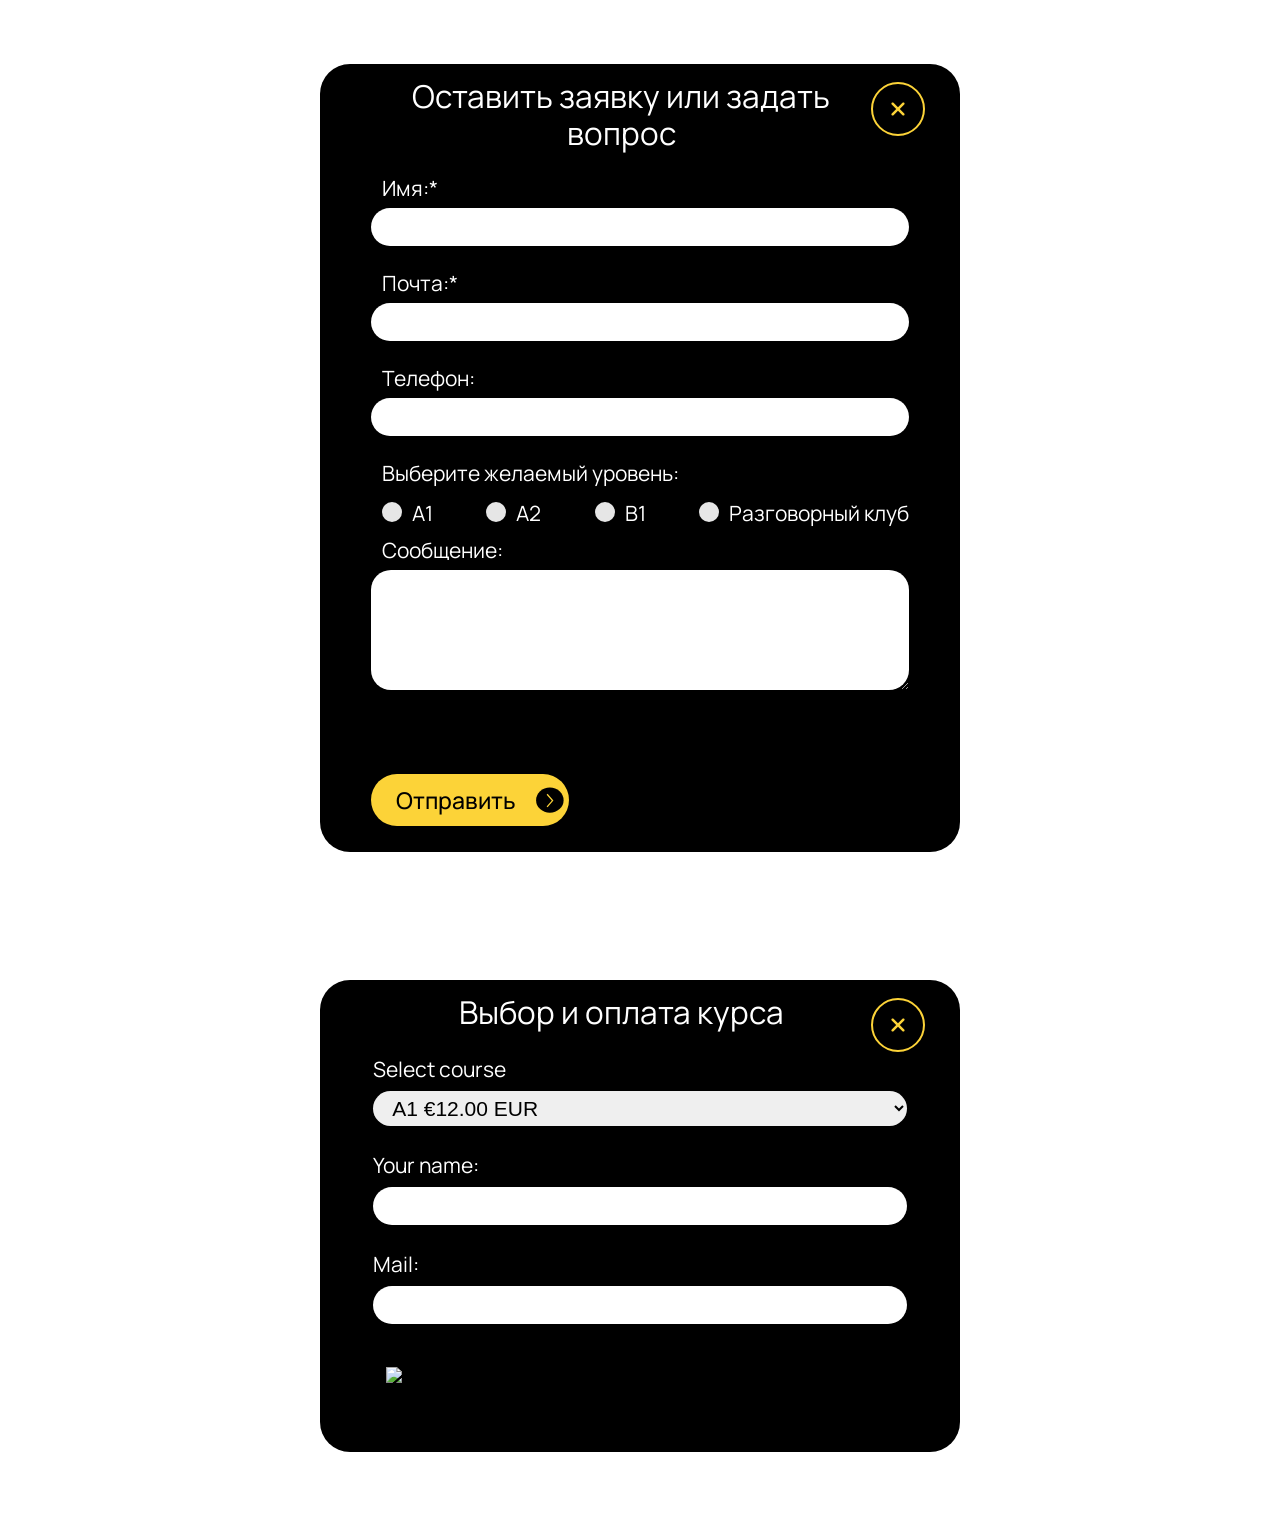
<file: index.html>
<!DOCTYPE html>
<html lang="ru">

<head>
    <meta charset="UTF-8">
    <meta http-equiv="X-UA-Compatible" content="IE=edge">
    <meta name="viewport" content="width=device-width, initial-scale=1.0">
    <!-- fonts -->
    <link rel="stylesheet" href="https://fonts.cdnfonts.com/css/gilroy-bold?styles=20876,20877,20878,20879,20880">
    <link rel="preconnect" href="https://fonts.googleapis.com">
    <link rel="preconnect" href="https://fonts.gstatic.com" crossorigin>
    <link href="https://fonts.googleapis.com/css2?family=Manrope:wght@200;300;400;500;600;700;800&display=swap"
        rel="stylesheet">
    <link rel="preconnect" href="fonts/Object_Sans/ObjectSans/ObjectSans-Heavy.otf">
    <link rel="preconnect" href="fonts/Object_Sans/ObjectSans/ObjectSans-HeavySlanted.otf">
    <link rel="preconnect" href="fonts/Object_Sans/ObjectSans/ObjectSans-Regular.otf">
    <link rel="preconnect" href="fonts/Object_Sans/ObjectSans/ObjectSans-Slanted.otf">

    <link rel="stylesheet" href="style.css">

    <title>DeutschSkill</title>
    <link rel="shortcut icon" type="image/svg" href="src/ico/favicon.ico" />
</head>

<body>
    <script src="js/lang.js"></script>
    <div class="wrapper hidden-d">

        <section id="header">
            <header class="header">
                <div class="header-navigation">
                    <div class="header-navigation-large">
                        <div class="navigation-logo">
                            <img src="src/img/Group.svg" alt="Logo_nav" class="logo">
                        </div>
                        <nav class="navigation-navbar ">
                            <a href="#club" class="navigation-navbar--pill lng-menu-about">О нас</a>
                            <a href="#teachersblock" class="navigation-navbar--pill lng-menu-teachers">Преподаватели</a>
                            <a href="#cards" class="navigation-navbar--pill lng-menu-courses">Курсы</a>
                            <a href="#inviteblock" class="navigation-navbar--pill lng-menu-contact">Контакты</a>
                        </nav>
                        <div class="navigation-links">
                            <div class="navigation-links--socialbtn">
                                <a href="#"><img src="src/ico/bxl_instagram.svg" alt="instagram_icon"></a>
                            </div>
                            <div class="navigation-links--socialbtn">
                                <a href="#"><img src="src/ico/bxl_tiktok.svg" alt="tiktok_icon"></a>
                            </div>
                        </div>
                        <!-- <div class="navigation-lang">
                            <div class="select navigation-lang--current">
                                <img src="src/ico/global.svg" alt="" class="navigation-lang--ico">
                                <select class="navigation-lang--lang">
                                    <option value="ua">UA</option>
                                    <option value="ru" selected>RU</option>
                                    <option value="de">DE</option>
                                </select>
                                <div class="select_arrow">
                                </div>
                            </div>
                        </div> -->
                        <!-- custom select -->
                        <div class="navigation-lang-custom">
                            <div class="select">
                                <img src="src/ico/global.svg" alt="" class="navigation-lang--ico">
                                <select class="navigation-lang--lang">
                                    <option value="ua">UA</option>
                                    <option value="ru" selected>RU</option>
                                    <option value="de">DE</option>
                                </select>
                                <!-- <div class="select_arrow">
                                </div> -->
                            </div>
                        </div>
                        <!-- --- -->
                    </div>
                    <div class="header-navigation-mobile">
                        <div class="navigation-logo">
                            <a href="#header">
                                <img src="src/img/Group.svg" alt="Logo_nav" class="logo">
                            </a>
                        </div>
                        <nav class="navigation-navbar-mobile hidden-d">
                            <a href="#club" class="navigation-navbar--pill lng-mobilemenu-about">О нас</a></li>
                            <a href="#teachersblock"
                                class="navigation-navbar--pill lng-mobilemenu-teachers">Преподаватели</a>
                            <a href="#cards" class="navigation-navbar--pill lng-mobilemenu-courses">Курсы</a>
                            <a href="#inviteblock" class="navigation-navbar--pill lng-mobilemenu-contact">Контакты</a>
                        </nav>
                        <div class="navigation-mobile--buttons">
                            <div class="navigation-mobile--burgerpill">
                                <img src="src/ico/burger-menu.svg" alt="burger" class="burgerpill">
                                <img src="src/ico/burger-menu_cross.svg" alt="cross" class="burgerpill-cross hidden-d">
                            </div>
                            <!-- <div class="navigation-lang">
                                <div class="navigation-lang--current">
                                    <img src="src/ico/global.svg" alt="" class="navigation-lang--ico">
                                    <select class="navigation-lang--lang">
                                        <option value="ua">UA</option>
                                        <option value="ru" selected>RU</option>
                                        <option value="de">DE</option>
                                    </select>
                                </div>
                            </div> -->
                            <!-- custom select -->
                            <div class="navigation-lang-custom">
                                <div class="select">
                                    <img src="src/ico/global.svg" alt="" class="navigation-lang--ico">
                                    <select class="navigation-lang--lang">
                                        <option value="ua">UA</option>
                                        <option value="ru" selected>RU</option>
                                        <option value="de">DE</option>
                                    </select>
                                    <!-- <div class="select_arrow">
                                    </div> -->
                                </div>
                            </div>
                            <!-- --- -->
                        </div>
                    </div>
                </div>
                <div class="header-content">
                    <div class="header-content--textblock">
                        <h1 class="header-title">Deutsch <br> SKILL</h1>
                        <h2 class="header-description lng-head">Курс немецкого языка, который поможет <br> вам выразить
                            себя с
                            уверенностью</h2>
                        <div class="header-button btnanimate s-btn">
                            <div class="header-button--text lng-btn1">Записаться на курс</div>
                            <a href="#" class="header-button--link"><img class="button--img" src="src/ico/circle.svg"
                                    alt="header_btn"></a>
                        </div>
                    </div>
                    <div class="header-content--images">
                        <div id="dialog1" class="dialog1 clodchat hidden">
                            <p>Hallo!<br>Willst du Deutsch <br> lernen?</p>
                        </div>
                        <div id="dialog2" class="dialog2 clodchat hidden">
                            <p>Herzlich Willkommen bei Deutsch Skill! Wir bringen dir gemeinsam mit unseren Lehrkräften
                                und den anderen Kursteilnehmern
                                die Sprache spielerisch bei.</p>
                        </div>
                        <div id="dialog3" class="dialog3 clodchat hidden">
                            <p>Ooh, das klingt interessant! Wie melde ich mich für den Sprachkurs an?</p>
                        </div>
                    </div>
                </div>
            </header>
        </section>
        <section id="cards">
            <div class="coursescards">
                <h2 class="coursescards-header lng-cours-head">НЕМЕЦКИЙ ЯЗЫК - ФАНТАСТИШ, <br> <span
                        class="red">GELI</span> И ПРОСТО
                    <span class="yellow">IRRE GUT!</span>
                </h2>
                <div class="coursescards-cards">
                    <div class="coursescards-cards--card card1">
                        <div class="card-header">
                            <div class="card-header--logo"></div>
                            <div class="card-header--content">
                                <div class="level">
                                    <p>A1</p>
                                </div>
                                <div class="session card-token"><img src="src/ico/calendar_r.svg" alt="session">
                                    <p class="lng-card-session-a1">2 месяца</p>
                                </div>
                                <div class="period card-token"><img src="src/ico/calendar2_r.svg" alt="period">
                                    <p class="lng-card-period-a1">2 раза в неделю</p>
                                </div>
                                <div class="price card-token"><img src="src/ico/wallet_r.svg" alt="price">
                                    <p class="lng-card-price-a1">12 евро/час</p>
                                </div>
                                <div class="group card-token"><img src="src/ico/fa_group_r.svg" alt="group">
                                    <p class="lng-card-group-a1">до 10 человек</p>
                                </div>
                            </div>
                        </div>
                        <div class="cadr-description">
                            <h3 class="cadr-description--title lng-a1-title">Идеально для старта с нуля в немецком</h3>
                            <p class="cadr-description--text lng-a1-text">Наша цель - довести вашу речь до
                                "автоматизма". За 2
                                месяца вы полностью пройдете уровень А1, при условии выполнения заданий курса без
                                халтуры. К концу курса и вовсе сможете выражать свои мысли на различные темы, такие как:
                                чувства, погода, учеба и многие другие.</p>
                        </div>
                        <div class="card-button btnanimate s-btn">
                            <div class="card-button--text lng-btn2">Узнать подробнее</div>
                            <a href="#" class="card-button--link"><img class="card-button--img"
                                    src="src/ico/polygon_w.svg" alt="card_btn"></a>
                        </div>
                    </div>
                    <div class="coursescards-cards--card card2">
                        <div class="card-header">
                            <div class="card-header--logo"></div>
                            <div class="card-header--content">
                                <div class="level">
                                    <p>A2</p>
                                </div>
                                <div class="session2 card-token"><img src="src/ico/calendar_r.svg" alt="session">
                                    <p class="lng-card-session-a2">2 месяца</p>
                                </div>
                                <div class="period2 card-token"><img src="src/ico/calendar2_r2.svg" alt="period">
                                    <p class="lng-card-period-a2">2 раза в неделю</p>
                                </div>
                                <div class="price2 card-token"><img src="src/ico/wallet_r.svg" alt="price">
                                    <p class="lng-card-price-a2">12 евро/час</p>
                                </div>
                                <div class="group2 card-token"><img src="src/ico/fa_group_r.svg" alt="group">
                                    <p class="lng-card-group-a2">до 10 человек</p>
                                </div>
                            </div>
                        </div>
                        <div class="cadr-description2">
                            <h3 class="cadr-description--title lng-a2-title">Идеально для продолжающих</h3>
                            <p class="cadr-description--text lng-a2-text">На данном курсе у нас будет баланс между
                                грамматикой и
                                лексикой. Каждый урок мы разбираем грамматическую тему, но при этом и не забываем про
                                беседу. Говорить мы будем много : для этого у нас есть много различных заданий на
                                построение диалогов или ответы на вопросы.</p>
                        </div>
                        <div class="card-button2 btnanimate s-btn">
                            <div class="card-button--text lng-btn3">Узнать подробнее</div>
                            <a href="#" class="card-button--link"><img class="card-button--img"
                                    src="src/ico/polygon_b.svg" alt="card_btn"></a>
                        </div>
                    </div>
                    <div class="coursescards-cards--card card3">
                        <div class="card-header">
                            <div class="card-header--logo"></div>
                            <div class="card-header--content">
                                <div class="level">
                                    <p>B1</p>
                                </div>
                                <div class="session card-token"><img src="src/ico/calendar_y.svg" alt="session">
                                    <p class="lng-card-session-b1">3 месяца</p>
                                </div>
                                <div class="period card-token"><img src="src/ico/calendar2_y.svg" alt="period">
                                    <p class="lng-card-period-b1">2 раза в неделю</p>
                                </div>
                                <div class="price card-token"><img src="src/ico/wallet_y.svg" alt="price">
                                    <p class="lng-card-price-b1">14 евро/час</p>
                                </div>
                                <div class="group card-token"><img src="src/ico/fa_group_y.svg" alt="group">
                                    <p class="lng-card-group-b1">до 10 человек</p>
                                </div>
                            </div>
                        </div>
                        <div class="cadr-description">
                            <h3 class="cadr-description--title lng-b1-title">Идеально для победы над языковым барьером
                            </h3>
                            <p class="cadr-description--text lng-b1-text"><br> На этом уровне, наша цель -начать быстро
                                и правильно
                                говорить, а не «я – магазин – покупать – бананы». Для этого мы с Вами пройдем всю
                                грамматику уровня В1 легко и без «зубрежки». Ну и конечно же, мы выучим много-много
                                лексики.</p>
                        </div>
                        <div class="card-button btnanimate s-btn">
                            <div class="card-button--text lng-btn5">Узнать подробнее</div>
                            <a href="#" class="card-button--link"><img class="card-button--img"
                                    src="src/ico/polygon_w.svg" alt="card_btn"></a>
                        </div>
                    </div>
                </div>
            </div>
        </section>
        <section id="club">
            <div class="club">
                <div class="club-img"></div>
                <div class="club-content">
                    <h3 class="club-content--title lng-club-title">РАЗГОВОРНЫЙ КЛУБ</h3>
                    <p class="club-content--description lng-club-text">Брось вызов немецкому: Клуб безудержного общения
                        и словесных
                        приключений!</p>
                    <div class="club-content--tokens">
                        <div class="token">
                            <img src="src/ico/calendar_y.svg" alt="token-img" class="token-img">
                            <div class="token-text lng-club-sesion">3 месяца</div>
                        </div>
                        <div class="token">
                            <img src="src/ico/calendar2_y2.svg" alt="token-img" class="token-img">
                            <div class="token-text lng-club-period">2 раза в неделю</div>
                        </div>
                        <div class="token">
                            <img src="src/ico/wallet_y.svg" alt="token-img" class="token-img">
                            <div class="token-text lng-club-price">14 евро/час</div>
                        </div>
                        <div class="token">
                            <img src="src/ico/fa_group_y.svg" alt="token-img" class="token-img">
                            <div class="token-text lng-club-group">до 10 человек</div>
                        </div>
                    </div>
                    <div class="club-content--btn btnanimate s-btn">
                        <div class="button--text lng-club-btn">Записаться в клуб</div>
                        <a href="#" class="button--link"><img class="button--img" src="src/ico/circle.svg"
                                alt="club-content--btn"></a>
                    </div>
                </div>
            </div>
        </section>
        <section id="teachers">
            <div class="teachers" id="teachersblock">
                <div class="teachers-content">
                    <h3 class="teachers-content--title lng-teach-title">ПРЕПОДАВАТЕЛИ</h3>
                    <p class="teachers-content--text lng-teach-text">Наши языковые ниндзя ловко и эффективно передают
                        знания немецкого
                        языка своим студентам!</p>
                    <img src="src/ico/Vector.svg" alt="arrow" class="teachers-content--img">
                </div>
                <div class="teachers-img"></div>
            </div>
            <div class="teachers-profiles">
                <div class="teachers-profiles--victoria profile">
                    <div class="profile-content">
                        <div class="profiles-name">
                            <h3 class="lng-t1-name">Виктория Стаднийчук</h3>
                            <div class="profiles-age lng-t1-age">22 года</div>
                        </div>
                        <div class="profiles-exp">
                            <img src="src/ico/flag-germany.svg" alt="profiles-exp" class="profiles-exp--img">
                            <p class="profiles-exp--text lng-t1-prof">Немецкий С2 ( Goethe-Institut )</p>
                        </div>
                        <div class="profiles-education">
                            <div class="profiles-education--block1">
                                <div class="profiles-education--text">
                                    <div class="education-title">
                                        <img src="src/ico/education.svg" alt="profiles-education"
                                            class="education-title--img">
                                        <h3 class="education-title--val lng-t1-ed">Бакалавриат</h3>
                                    </div>
                                    <p class="lng-t1-ed1">Образование: ВГПУ</p>
                                    <p class="lng-t1-ed2">Специальность: Преподаватель немецкого языка</p>
                                    <p class="lng-t1-ed3">Магистратура: Университет Людвига-Максимилиана</p>
                                    <p class="lng-t1-ed4">Специальность: Германистика</p>
                                </div>
                            </div>
                            <div class="profiles-education--block2">
                                <div class="profiles-education--lang">
                                    <div class="education-title">
                                        <img src="src/ico/group_r.svg" alt="profiles-education"
                                            class="education-title--img">
                                        <h3 class="education-title--val lng-t1-edl1">Английский B1</h3>
                                    </div>
                                    <p class="lng-t1-edl2">Украинский (родной язык)</p>
                                    <p class="lng-t1-edl3">Русский (родной язык)</p>
                                </div>
                            </div>
                        </div>
                    </div>
                </div>
                <div class="teachers-profiles--alex profile">
                    <div class="profile-content">
                        <div class="profiles-name">
                            <h3 class="lng-t2-name">АЛЕКСАНДЕР БРОШ</h3>
                            <div class="profiles-age lng-t2-age">24 года</div>
                        </div>
                        <div class="profiles-exp">
                            <img src="src/ico/flag-germany.svg" alt="profiles-exp" class="profiles-exp--img">
                            <p class="profiles-exp--text lng-t2-prof">Немецкий ( Носитель языка )</p>
                        </div>
                        <div class="profiles-education">
                            <div class="profiles-education--block1">
                                <div class="profiles-education--text">
                                    <div class="education-title">
                                        <img src="src/ico/education.svg" alt="profiles-education"
                                            class="education-title--img">
                                        <h3 class="education-title--val lng-t2-ed">Бакалавриат</h3>
                                    </div>
                                    <p class="lng-t2-ed1">Образование: ВГПУ</p>
                                    <p class="lng-t2-ed2">Специальность: Преподаватель немецкого языка</p>
                                    <p class="lng-t2-ed3">Магистратура: Университет Людвига-Максимилиана</p>
                                    <p class="lng-t2-ed4">Специальность: Германистика</p>
                                </div>
                            </div>
                            <div class="profiles-education--block2">
                                <div class="profiles-education--lang">
                                    <div class="education-title">
                                        <img src="src/ico/group_r.svg" alt="profiles-education"
                                            class="education-title--img">
                                        <h3 class="education-title--val lng-t2-edl1">Английский B1</h3>
                                    </div>
                                    <p class="lng-t2-edl2">Русский (родной язык)</p>
                                </div>
                            </div>
                        </div>
                    </div>
                </div>
            </div>
        </section>
        <section id="invite">
            <div class="invite" id="inviteblock">
                <div class="invite-img"></div>
                <div class="invite-content">
                    <h3 class="invite-content--title lng-invite-title">ЗАПИШИТЕСЬ
                        НА БЕСПЛАТНЫЙ ПРОБНЫЙ УРОК</h3>
                    <p class="invite-content--text lng-invite-text">и узнайте свой <br> уровень немецкого!</p>
                    <div class="invite-content--btn btnanimate s-btn">
                        <div class="button--text lng-club-btn2">Записаться в клуб</div>
                        <a href="#" class="button--link"><img class="button--img" src="src/ico/circle2.svg"
                                alt="club-content--btn"></a>
                    </div>
                </div>
                <img src="src/ico/Vector2.svg" alt="invite-content--img" class="invite-content--img">
                <div class="footer">
                    <div class="footer-fild">
                        <img src="src/img/Group.svg" alt="footerlogo" class="footer-fild--logo logo">
                        <div class="footer-contacts">
                            <p class="contatc-phone">Phone: <a href="tel:+000000000000">+00 (000) 000 00 00</a></p>
                            <p class="contatc-mail">Mail: <a
                                    href="mailto:deutsch.skillll@gmail.com">deutsch.skillll@gmail.com</a>
                            </p>
                        </div>
                        <div class="footer-linkbar">
                            <div class="footer-linkbar--socialbtn">
                                <a href="#"><img src="src/ico/bxl_instagram.svg" alt="instagram_icon"></a>
                            </div>
                            <div class="footer-linkbar--socialbtn">
                                <a href="#"><img src="src/ico/bxl_tiktok.svg" alt="tiktok_icon"></a>
                            </div>
                            <br>
                            <div class="footer-linkbar--socialbtn">
                                <a href="#"><img src="src/ico/telegram-solid.svg" alt="tlgrm_icon"></a>
                            </div>
                            <div class="footer-linkbar--socialbtn">
                                <a href="#"><img src="src/ico/viber-solid.svg" alt="viber_icon"></a>
                            </div>
                        </div>
                        <div class="footer-text">
                            <p>DeutschSkill | © 2023</p>
                        </div>
                    </div>
                </div>
            </div>
        </section>
    </div>
    <div class="wrapper-form //hidden-d">
        <section id="form">
            <div class="contact-form">
                <div class="close-form">
                    <img src="src/ico/burger-menu_cross.svg" alt="cross" class="cross">
                </div>

                <div class="contact-form-header">
                    <h3 class="lng-contact-form-header">Оставить заявку или задать вопрос</h3>
                </div>
                <form action="send_mail.php" method="post" id="myForm">

                    <label for="name" class="lng-form-name">Имя:*</label>
                    <input type="text" name="name" id="form-name" class="form-name">

                    <label for="mail" class="lng-form-mail">Почта:*</label>
                    <input type="email" name="mail" id="form-mail" class="form-mail">

                    <label for="phone" class="lng-form-phone">Телефон:</label>
                    <input type="text" name="phone" id="form-phone" class="form-phone">

                    <!-- custom checkbox 
                    <div class="control-group">
                        <p>Выберите желаемый уровень:</p>
                        <label class="control control-checkbox">
                            A1
                            <input type="checkbox" checked="checked" />
                            <div class="control_indicator"></div>
                        </label>
                        <label class="control control-checkbox">
                            A2
                            <input type="checkbox" />
                            <div class="control_indicator"></div>
                        </label>
                        <label class="control control-checkbox">
                            B1
                            <input type="checkbox" />
                            <div class="control_indicator"></div>
                        </label>
                        <label class="control control-checkbox">
                            Разговорный клуб
                            <input type="checkbox" />
                            <div class="control_indicator"></div>
                        </label>
                    </div>
                    -->

                    <!-- custom radiobutton -->
                    <div class="control-group">
                        <p class="rbheader lng-form-scheader">Выберите желаемый уровень:</p>
                        <label class="control control-radio">
                            A1
                            <input type="radio" name="radio" />
                            <div class="control_indicator"></div>
                        </label>
                        <label class="control control-radio">
                            A2
                            <input type="radio" name="radio" />
                            <div class="control_indicator"></div>
                        </label>
                        <label class="control control-radio">
                            B1
                            <input type="radio" name="radio" />
                            <div class="control_indicator"></div>
                        </label>
                        <label class="control control-radio">
                            <p class="lng-form-sclub">Разговорный клуб</p>
                            <input type="radio" name="radio" />
                            <div class="control_indicator"></div>
                        </label>
                    </div>

                    <label for="message" class="lng-form-message">Сообщение:</label>
                    <textarea type="text" name="message" id="form-msg" class="form-message"></textarea>

                    <!-- <input id="polit-checkbox" checked type="checkbox" class="polit-checkbox" name="checkbox" value="1">
                    <label for="checkbox" class="lng-form-checkbox"><a href="#">Я согласен с условиями использования
                            и политикой конфиденциальности</a></label> -->
                    <br>
                    <button id="submit-btn" type="submit" class="submit-btn">
                        <div class="button--text lng-formbtn">Отправить</div>
                        <a href="#" class="card-button--link"><img class="button--img" src="src/ico/circle2.svg"
                                alt="club-content--btn"></a>
                    </button>

                </form>
            </div>
        </section>
    </div>
    <div class="wrapper-buying">
        <section id="buyingform">
            <div class="buyingform">
                <div class="close-form-b">
                    <img src="src/ico/burger-menu_cross.svg" alt="cross" class="cross">
                </div>
                <div class="contact-form-header">
                    <h3 class="lng-buying-header">Выбор и оплата курса</h3>
                </div>
                <form action="https://www.paypal.com/cgi-bin/webscr" method="post" target="_top">
                    <input type="hidden" name="cmd" value="_s-xclick" />
                    <input type="hidden" name="hosted_button_id" value="RANS7ZYR2ATG4" />
                    <table>
                        <tr>
                            <td>
                                <input type="hidden" name="on0" value="Select course" />
                                Select course
                            </td>
                        </tr>
                        <tr>
                            <td>
                                <select name="os0">
                                    <option value="A1">
                                        A1 €12.00 EUR
                                    </option>
                                    <option value="A2">
                                        A2 €12.00 EUR
                                    </option>
                                    <option value="B1">
                                        B1 €14.00 EUR
                                    </option>
                                    <option value="Sprachklub">
                                        Sprachklub €14.00 EUR
                                    </option>
                                </select>
                            </td>
                        </tr>
                        <tr>
                            <td>
                                <input type="hidden" name="on1" value="Your name:" />
                                Your name:
                            </td>
                        </tr>
                        <tr>
                            <td>
                                <input type="text" name="os1" maxLength="200" />
                            </td>
                        </tr>
                        <tr>
                            <td>
                                <input type="hidden" name="on2" value="Mail:" />
                                Mail:
                            </td>
                        </tr>
                        <tr>
                            <td>
                                <input type="text" name="os2" maxLength="200" />
                            </td>
                        </tr>
                    </table>
                    <input type="hidden" name="currency_code" value="EUR" />
                    <input type="image" class="paypalBTN"
                        src="https://www.paypalobjects.com/en_US/i/btn/btn_paynow_LG.gif" border="0" name="submit"
                        title="PayPal - The safer, easier way to pay online!" alt="Buy Now" style="
                                width: 10em;" />
                </form>
            </div>
        </section>
    </div>
    <script src="js/header_animation.js"></script>
    <script src="js/mobile_menu.js"></script>
    <script src="js/chenge_lang.js"></script>
    <script src="js/send_mail.js"></script>
</body>

</html>

<!-- custom select
<div class="select">
    <select>
        <option>--Select--</option>
        <option>Hello 1</option>
        <option>Hello 2</option>
        <option>Hello 3</option>
        <option>Hello 4</option>
    </select>
    <div class="select_arrow">
    </div>
</div>

<style>.select {
    position: relative;
    display: inline-block;
    margin-bottom: 15px;
    width: 100%;
}    .select select {
        font-family: 'Arial';
        display: inline-block;
        width: 100%;
        cursor: pointer;
        padding: 10px 15px;
        outline: 0;
        border: 0px solid #000000;
        border-radius: 0px;
        background: #000000;
        color: #FCD338;
        appearance: none;
        -webkit-appearance: none;
        -moz-appearance: none;
    }
        .select select::-ms-expand {
            display: none;
        }
        .select select:hover,
        .select select:focus {
            color: ;
            background: #000000;
        }
        .select select:disabled {
            opacity: 0.5;
            pointer-events: none;
        }
.select_arrow {
    position: absolute;
    top: 16px;
    right: 15px;
    pointer-events: none;
    border-style: solid;
    border-width: 8px 5px 0px 5px;
    border-color: #FCD338 transparent transparent transparent;
}
.select select:hover ~ .select_arrow,
.select select:focus ~ .select_arrow {
    border-top-color: #FCD338;
}
.select select:disabled ~ .select_arrow {
    border-top-color: #FCD338;;
}</style> -->
</file>
<file: style.css>
/*zero style*/
* {
    padding: 0;
    margin: 0;
    border: 0
}

*,
:after,
:before {
    -moz-box-sizing: border-box;
    -webkit-box-sizing: border-box;
    box-sizing: border-box
}

:active,
:focus {
    outline: 0
}

a:active,
a:focus {
    outline: 0
}

aside,
footer,
header,
nav {
    display: block
}

body,
html {
    height: 100%;
    width: 100%;
    font-size: 100%;
    line-height: 1;
    font-size: 14px;
    -ms-text-size-adjust: 100%;
    -moz-text-size-adjust: 100%;
    -webkit-text-size-adjust: 100%
}

button,
input,
textarea {
    font-family: inherit
}

input::-ms-clear {
    display: none
}

button {
    cursor: pointer
}

button::-moz-focus-inner {
    padding: 0;
    border: 0
}

a,
a:visited {
    text-decoration: none
}

a:hover {
    text-decoration: none
}

ul li {
    list-style: none
}

img {
    vertical-align: top
}

h1,
h2,
h3,
h4,
h5,
h6 {
    font-size: inherit;
    font-weight: 400
}

/*----------*/
/*-- base --*/
.wrapper,
.wrapper-form,
.wrapper-buying {
    width: 100%;
    padding: 0;
    margin: 0;
    background-color: #fff;
    overflow-y: hidden;
}

.s-btn {
    cursor: pointer;
}

html {
    scroll-behavior: smooth;
}

.btnanimate:hover {
    transform: scale(1.04);
    transition: 0.5s;
}

@keyframes fadeInRight {
    0% {
        opacity: 0;
        transform: translateX(500px);
    }

    100% {
        opacity: 1;
        transform: translateX(0);
    }
}

@keyframes fadeInLeft {
    0% {
        opacity: 0;
        transform: translateX(-500px);
    }

    100% {
        opacity: 1;
        transform: translateX(0);
    }
}

.fadeInRight {
    animation-name: fadeInRight;
    animation-duration: 1s;
    animation-fill-mode: both;
}

.fadeInLeft {
    animation-name: fadeInLeft;
    animation-duration: 1s;
    animation-fill-mode: both;
}


/*-- header --*/
.header {
    width: 100%;
    background-color: #eb382a;
    border-radius: 0 0 60px 60px;
    padding: 3%;
    background-image: url(src/img/deutsch_skill_logo-big.png);
    background-repeat: no-repeat;
    background-size: contain;
}

.header-navigation {
    background-color: #FCD338;
    border-radius: 10px;
    margin-bottom: 3%;
    position: relative;
    z-index: 300;
}

.logo {
    height: 3vw;
}

.header-navigation-large {
    display: flex;
    justify-content: space-between;
    align-items: center;
    /*padding: 10px 30px;*/
    padding: 0.8% 2.3%;
}

.navigation-navbar--pill {
    color: #000;
    font-family: 'Gilroy', sans-serif;
    font-weight: 700;
    font-size: 1.3vw;
    margin: 0 30px;
}

.navigation-navbar--pill:hover {
    text-decoration: underline solid 1px #000;
}

.navigation-links--socialbtn {
    display: flex;
    justify-content: center;
    align-items: center;
    background: #000;
    padding: 8%;
    border-radius: 50%;
}

.navigation-links--socialbtn img {
    width: 1.5vw;
    height: 1.5vw;
}

.navigation-lang--current {
    display: flex;
    justify-content: center;
    align-items: center;
    background: #000;
    padding: 1%;
    width: 7vw;
    height: 2.1vw;
    border-radius: 1.2vw;
}

.navigation-lang--current img {
    height: 1.5vw;
}

.navigation-lang--dropdown {
    display: none;
}

.navigation-lang--lang {
    margin-left: 10px;
    color: #FCD338;
    background-color: black;
    font-size: 1.5vw;
    font-weight: 600;
}

/* custom select */
.navigation-lang-custom {
    margin-left: 10px;
    width: 7vw;
}

.select {
    position: relative;
    height: 100%;
    display: flex;
    align-items: center;
    width: 100%;
    background-color: #000;
    /* padding: 5px 25px 5px 15px; */
    padding: 8% 13%;
    border-radius: 40px;
}

.select img {
    height: 1.5vw;
}

.select select {
    font-family: 'Manrope', sans-serif;
    display: inline-block;
    width: 100%;
    font-size: 1.5vw;
    font-weight: bold;
    cursor: pointer;
    /* padding: 10px 15px;
    outline: 0;
    border: 0px solid #000000;
    border-radius: 0px;
    background: #000000; */
    color: #FCD338;
    appearance: none;
    -webkit-appearance: none;
    -moz-appearance: none;
}

.select select::-ms-expand {
    display: none;
}

.select select:hover,
.select select:focus {
    background: #000000;
}

.select select:disabled {
    opacity: 0.5;
    pointer-events: none;
}

.select_arrow {
    position: absolute;
    top: 41%;
    right: 8%;
    pointer-events: none;
    border-style: solid;
    border-width: 0.7vw 0.5vw 0px 0.5vw;
    border-color: #FCD338 transparent transparent transparent;
}

.select select:hover~.select_arrow,
.select select:focus~.select_arrow {
    border-top-color: #FCD338;
}

.select select:disabled~.select_arrow {
    border-top-color: #FCD338;
    ;
}

/* ---custom select--- */

.navigation-links {
    display: flex;
}

.navigation-links--socialbtn {
    margin: 0 10px;
}

.header-navigation-mobile {
    display: none;
    justify-content: space-between;
    padding: 8px 15px;
    border-radius: 0 0 10px 10px;
}

.navigation-mobile--burgerpill {
    display: inline-flex;
    justify-content: center;
    align-items: center;
    background: #000;
    padding: 10px;
    border-radius: 50%;
}

.navigation-mobile--burgerpill img {
    width: 20px;
    height: 20px;
}

.close-form,
.close-form-b {
    float: right;
    border: solid 2px #FCD338;
    align-items: center;
    background: #000;
    padding: 10px;
    margin-top: 1%;
    margin-right: -3%;
    border-radius: 50%;
    cursor: pointer;
}

.cross {
    width: 30px;
    height: 30px;
}

.navigation-mobile--buttons {
    display: flex;
    cursor: pointer;
}

.navigation-navbar-mobile {
    width: 100%;
    height: auto;
    margin: 5% 1% 2%;
    padding: 4.5vh 1% 2%;
    position: absolute;
    left: -1%;
    top: 4%;
    display: flex;
    flex-direction: column;
    align-items: center;
    background-color: #FCD338;
    z-index: -1;
}

.navigation-navbar-mobile img {
    width: 20px;
    height: 20px;
}

.header-content {
    display: flex;
}

.header-title {
    color: #FFF;
    font-size: 9vw;
    font-family: 'Object Sans', sans-serif;
    font-weight: 800;
    letter-spacing: 4.2px;
    text-transform: uppercase;
}

.header-description {
    color: #FFF;
    font-size: 2vw;
    font-family: 'Manrope', sans-serif;
    line-height: 1.5;
    text-transform: uppercase;
    margin: 8% 0;
}

.header-content--images {
    width: 100%;
    display: flex;
    flex-direction: column;
    align-items: flex-end;
}

.clodchat {
    font-size: 1.6vw;
    font-family: 'Object Sans', sans-serif;
    font-weight: 800;
    line-height: 100%;
    letter-spacing: 0.75px;
    padding: 40px;
    margin: 15px;
}

.dialog1 {
    background: #FCD338;
    position: relative;
    border-radius: 10px 10px 10px 0;
    display: inline-flex;
    text-align: left;
}

.dialog1:before {
    content: "";
    width: 0;
    height: 0;
    position: absolute;
    right: calc(100% - 31px);
    top: calc(100% - 20px);
    border-top: 14px solid transparent;
    border-left: 31px solid #FCD338;
    border-bottom: 26px solid transparent;
}

.dialog2 {
    color: #fff;
    margin-right: 10%;
    background: #000;
    position: relative;
    border-radius: 10px 10px 0 10px;
    display: inline-flex;
    text-align: right;
}

.dialog3 {
    background: #FCD338;
    position: relative;
    border-radius: 10px 10px 10px 0;
    display: inline-flex;
    text-align: left;
}

.dialog2:after {
    content: "";
    width: 0;
    height: 0;
    position: absolute;
    left: calc(100% - 32px);
    top: calc(100% - 14px);
    border-top: 10px solid transparent;
    border-right: 32px solid #000;
    border-bottom: 26px solid transparent;
}

.dialog3:after {
    content: "";
    width: 0;
    height: 0;
    position: absolute;
    right: calc(100% - 31px);
    top: calc(100% - 20px);
    border-top: 14px solid transparent;
    border-left: 31px solid #FCD338;
    border-bottom: 26px solid transparent;
}

.header-button {
    display: inline-flex;
    align-items: center;
    background-color: #000;
    padding: 0.5vw 1vw;
    border-radius: 30px;
}

.header-button--text,
.button--text {
    color: #FFF;
    margin: 5px 20px;
    font-size: 1.8vw;
    font-family: 'Manrope', sans-serif;
    font-style: normal;
    font-weight: 500;
}

.button--img {
    height: 2vw;
}

.coursescards {
    width: 100%;
    /*height: 90vh;*/
    border-radius: 60px;
    padding: 3%;
    border: #000 1px solid;
    margin-top: 3%;
}

.coursescards-header {
    color: #000;
    font-size: 2.5vw;
    font-family: 'Gilroy', sans-serif;
    font-style: normal;
    font-weight: 800;
    line-height: 120%;
    margin: 0 0 3% 3%;
    text-transform: uppercase;
}

.red {
    color: #EB382A;
}

.yellow {
    color: #FCD338;
}

.coursescards-cards {
    display: flex;
    justify-content: space-between;
}

.coursescards-cards--card {
    width: 30%;
    border-radius: 20px;
    padding: 3%;
    display: flex;
    flex-direction: column;
    justify-content: space-between;
}

.coursescards-cards--card:hover {
    scale: 1.04;
    box-shadow: 3px 3px 7px #464545db;
    transition: 0.5s;
}

.card1 {
    background-color: #000;
    color: #FFF;
    background-image: url(src/img/Group_b.svg);
    background-repeat: no-repeat;
}

.card2 {
    background-color: #FCD338;
    background-image: url(src/img/Group_y.svg);
    background-repeat: no-repeat;
}

.card3 {
    background-color: #EB382A;
    color: #FFF;
    background-image: url(src/img/Group_r.svg);
    background-repeat: no-repeat;
    background-position-x: -3px;
    background-position-y: -1px;
}

.card-header {
    display: flex;
}

.card-header--logo {
    width: 45%;
}

.card-header--content {
    width: 55%;
    padding: 0 0 0 3%;
}

.level {
    background-color: #fff;
    color: #000;
    padding: 10px 20px;
    border-radius: 20px;
    font-size: 1.5rem;
    font-weight: 800;
    font-family: 'Object Sans', sans-serif;
    text-align: center;
    margin-bottom: 5%;

}

.card-token {
    display: flex;
    align-items: center;
    /*margin: 10px 0;*/
    padding: 10px 0 10px 10px;
}

.session,
.period,
.price {
    border-bottom: 1px solid #FFF;
}

.session2,
.period2,
.price2 {
    border-bottom: 1px solid #000;
}

.card-token p {
    margin-left: 10%;
    font-size: 1.1vw;
    font-family: 'Manrope', sans-serif;
}

.cadr-description {
    border-top: 1px solid #FFF;
    margin-top: 5%;
    padding-top: 20px;
    margin-bottom: 10%;
}


.cadr-description2 {
    border-top: 1px solid #000;
    margin-top: 5%;
    padding-top: 20px;
    margin-bottom: 10%;
    margin-bottom: 10%;
}

.cadr-description--title {
    font-size: 1.4vw;
    font-family: 'Object Sans', sans-serif;
    font-style: normal;
    font-weight: 800;
    line-height: 1.3;
    margin-bottom: 20px;
}

.cadr-description--text {
    font-size: 1.1vw;
    font-family: 'Manrope', sans-serif;
    font-style: normal;
    font-weight: 400;
    line-height: 1.2;
}

.card-button {
    display: inline-flex;
    align-items: center;
    justify-content: space-around;
    border: 1px solid #FFF;
    border-radius: 30px;
    padding: 10px;
    margin: 0 39% 0 0;
}

.card-button2 {
    display: inline-flex;
    align-items: center;
    justify-content: space-around;
    border: 1px solid #000;
    border-radius: 30px;
    padding: 10px;
    margin: 0 40% 0 0;
}

.card-button--text {
    font-size: 1vw;
    font-family: 'Manrope', sans-serif;
    font-style: normal;
    font-weight: 800;
    line-height: normal;
    margin-right: 5%;
}

.card-button--img {
    width: 1rem;
}

.club {
    width: 100%;
    display: flex;
    float: left;
    border-radius: 60px;
    border: #000 1px solid;
    margin-top: 3%;
}

.club-img {
    width: 70%;
    background-image: url(src/img/shutterstock_conversation.jpg);
    background-size: cover;
    border-radius: 60px;
}

.club-content {
    padding: 7%;
}

.club-content--title,
.teachers-content--title,
.invite-content--title {
    color: #000;
    font-size: 2.5vw;
    font-family: 'Object Sans', sans-serif;
    font-weight: 800;
    text-transform: uppercase;
}

.club-content--title {
    margin: 0 3%;
}

.club-content--description,
.teachers-content--text,
.invite-content--text {
    color: #000;
    font-size: 1.5vw;
    font-family: 'Manrope', sans-serif;
    font-weight: 400;
    line-height: 118%;
    margin: 5% 3%;
}

.club-content--tokens {
    margin-bottom: 7%;
}

.token {
    width: 40%;
    display: inline-flex;
    align-items: center;
    padding: 1vw 1.5vw;
    background: #000;
    color: #FFF;
    margin: 3%;
    border-radius: 30px;
    margin-bottom: 5%;
    font-size: 1.2vw;
    font-family: 'Manrope', sans-serif;
}

.token-img {
    margin-right: 1.5vw;
}

.club-content--btn {
    display: inline-flex;
    align-items: center;
    background-color: #EB382A;
    padding: 0.5vw 1vw;
    border-radius: 30px;
    margin: 0 3%;
}

.button--text {
    color: #FFF;
}

.teachers {
    width: 100%;
    display: flex;
    float: left;
    border-radius: 60px;
    border: #000 1px solid;
    margin-top: 3%;
}

.teachers-img {
    width: 90%;
    background-image: url(src/img/shutterstock_2.png);
    background-size: cover;
    background-position: right;
    border-radius: 60px;
}

.teachers-content {
    padding: 7% 7% 5% 7%;
    display: flex;
    flex-direction: column;
    align-items: center;
}

.teachers-content--title {
    width: 100%;
    margin-left: 5%;
}

.teachers-content--img {
    width: 30%;
    height: auto;
}

.teachers-profiles {
    width: 100%;
    display: flex;
    float: left;
    justify-content: space-between;
    margin-top: 3%;
}

.profile {
    padding: 20% 4% 3%;
    width: 49%;
    border-radius: 60px;
    position: relative;
    z-index: 1;
}

.profile:after {
    content: '';
    position: absolute;
    top: 0;
    left: 0;
    bottom: 0;
    right: 0;
    border-radius: 60px;
    /*background: linear-gradient(0deg, rgba(24, 24, 24, 0.97) 37%, rgba(250, 250, 250, 0) 74%);*/
    background: rgb(24, 24, 24);
    background: linear-gradient(0deg, rgba(24, 24, 24, 1) 15%, rgba(250, 250, 250, 0) 61%);
    z-index: 2;
}

.teachers-profiles--victoria {
    background-image: url(src/img/t1.jpg);
    background-size: cover;
}

.teachers-profiles--alex {
    background-image: url(src/img/t2.jpg);
    background-position: 48% 0;
    background-size: cover;
}

.profile-content {
    position: relative;
    z-index: 3;
}

.profiles-name {
    display: flex;
    align-items: center;
}

.profiles-name h3 {
    color: #FFF;
    font-size: 1.5vw;
    font-family: 'Object Sans', sans-serif;
    font-weight: 800;
    text-transform: uppercase;
    margin: 0 3% 0 0;
}

.profiles-age {
    color: #000;
    padding: 5px 10px;
    border-radius: 10px;
    font-size: 1vw;
    font-family: 'Object Sans', sans-serif;
    font-style: normal;
    font-weight: 800;
    background-color: #fff;
}

.profiles-exp {
    display: flex;
    align-items: center;
    margin: 1% 0 2%;
}

.profiles-exp--img {
    margin-right: 3%;
}

.profiles-exp--text {
    color: #FFF;
    font-size: 1.2vw;
    font-family: 'Manrope', sans-serif;
}

.profiles-education {
    border-top: 1px solid #FFF;
    padding-top: 3%;
    display: flex;
    justify-content: space-between;
    color: #FFF;
}

.profiles-education--block1,
.profiles-education--block2 {
    display: flex;
}

.profiles-education--text {
    padding-left: 30px;
}

.profiles-education--text p {
    margin: 10px 0;
    font-size: 1vw;
    font-family: 'Manrope', sans-serif;
}

.education-title {
    display: flex;
    align-items: center;
    margin-left: -30px;
}

.education-title--img {
    margin-right: 10px;
}

.education-title--val {
    font-size: 1.2vw;
}

.profiles-education--lang p {
    font-size: 1.2rem;
    margin: 10px 0;
}

.invite {
    width: 100%;
    background-color: #000;
    background-image: url(src/img/Group_b.svg);
    background-repeat: no-repeat;
    background-position: -25px -10px;
    background-size: 50%;
    display: flex;
    flex-wrap: wrap;
    float: left;
    border-top-right-radius: 60px;
    border-top-left-radius: 60px;
    margin: 3% 0 0;
    position: relative;
}

.invite-img {
    width: 50%;
    /* background-image: url(src/img/Group_b.svg); 
    background-repeat: no-repeat;
    background-position: -12px -7px;
    background-size: cover;
    border-radius: 60px;
    */
}

.invite-content {
    padding: 7% 3% 7% 7%;
    width: 50%;
}

.invite-content--title {
    color: #FFF;
}

.invite-content--text {
    color: #FFF;
    margin: 10% 0;
}

.invite-content--img {
    display: inline-block;
    position: absolute;
    left: 79%;
    bottom: 38%;
}

.invite-content--btn {
    display: inline-flex;
    align-items: center;
    background-color: #FCD338;
    padding: 0.5vw 1vw;
    border-radius: 30px;
    margin-top: 10%;
}

.button--text {
    color: #000;
}

.footer {
    width: 99%;
    margin: 8% 0.5% 0.5%;
    padding: 10px 20px;
    border-radius: 30px;
    background-color: #FCD338;
    display: flex;

}

.footer-fild {
    width: 100%;
    display: flex;
    flex-wrap: wrap;
    flex-direction: row;
    justify-content: space-between;
    color: #000;
    font-size: 1.5vw;
    font-family: 'Manrope', sans-serif;
}

.footer-contacts {
    margin: 4% 0;
}

.footer-contacts a {
    color: #000;
    font-size: 1.5vw;
    font-family: 'Manrope', sans-serif;

}

.footer-contacts a:hover {
    text-decoration: underline;
}

.footer-linkbar {
    display: flex;
    justify-content: center;
    margin: 1% 0;
    width: 10%;
    flex-wrap: wrap;
}

.footer-linkbar--socialbtn {
    width: 2em;
    height: 2em;
    display: flex;
    justify-content: center;
    align-items: center;
    background: #000;
    padding: 8px;
    border-radius: 50%;
    margin: 5px;
}

.footer-linkbar--socialbtn img {
    width: 1.2em;
    height: 1.2em;
}

.footer-text {
    width: 100%;
    text-align: center;
    border-top: 1px solid;
    padding-top: 10px;
}



.contact-form,
.buyingform {
    width: 50%;
    margin: 5% auto;
    padding: 1% 4% 2%;
    color: #FFF;
    background: #000;
    border-radius: 30px;
    font-family: 'Manrope', sans-serif;
    font-size: 1.5em;
}

.contact-form-header {
    color: #FFF;
    font-size: 1.5em;
    font-family: 'Manrope', sans-serif;
    font-weight: 400;
    line-height: 118%;
    text-align: center;
    margin-bottom: 3vh;
}

.buyingform table {
    width: 100%;
}

.contact-form input,
.buyingform input,
.buyingform select {
    width: 100%;
    font-size: 1em;
    padding: 5px 15px;
    border-radius: 20px;
    margin-top: 1vh;
    margin-bottom: 3vh;
}

.contact-form input:focus,
.buyingform input:focus {
    box-shadow: 0 0 15px #FFF;
}

.contact-form input:hover,
.buyingform input:hover {
    box-shadow: 0 0 15px #FFF;
}

.paypalBTN {
    width: 10em;
}

.form-message {
    width: 100%;
    height: 120px;
    font-size: 1em;
    border-radius: 20px;
    margin-top: 1vh;
    margin-bottom: 3vh;
    padding: 10px 30px;
    resize: vertical;
}

/*custom checkbox
.control {
    font-family: 'Manrope',
        sans-serif;
    display: block;
    position: relative;
    padding-left: 30px;
    margin: 3% 0;
    padding-top: 3px;
    cursor: pointer;
    font-size: 1em;
}

.control-group {
    display: flex;
    flex-wrap: wrap;
    justify-content: space-between;
}

.control-group p {
    width: 100%;
}

.control input {
    position: absolute;
    z-index: -1;
    opacity: 0;
}

.control_indicator {
    position: absolute;
    top: 2px;
    left: 0;
    height: 20px;
    width: 20px;
    background: #f7f5ef;
    border: 0px solid #000000;
    border-radius: 20px;
}

.control:hover input~.control_indicator,
.control input:focus~.control_indicator {
    background: #cccccc;
}

.control input:checked~.control_indicator {
    background: #ffcc0d;
}

.control:hover input:not([disabled]):checked~.control_indicator,
.control input:checked:focus~.control_indicator {
    background: #0e6647d;
}

.control input:disabled~.control_indicator {
    background: #e6e6e6;
    opacity: 0.6;
    pointer-events: none;
}

.control_indicator:after {
    box-sizing: unset;
    content: '';
    position: absolute;
    display: none;
}

.control input:checked~.control_indicator:after {
    display: block;
}

.control-checkbox .control_indicator:after {
    left: 8px;
    top: 4px;
    width: 3px;
    height: 8px;
    border: solid #000000;
    border-width: 0 2px 2px 0;
    transform: rotate(45deg);
}

.control-checkbox input:disabled~.control_indicator:after {
    border-color: #7b7b7b;
}

.control-checkbox .control_indicator::before {
    content: '';
    display: block;
    position: absolute;
    left: 0;
    top: 0;
    width: 4.413rem;
    height: 4.5rem;
    margin-left: -1.3rem;
    margin-top: -1.3rem;
    background: #f7fb2b;
    border-radius: 3rem;
    opacity: 0.6;
    z-index: 99999;
    transform: scale(0);
}

@keyframes s-ripple {
    0% {
        transform: scale(0);
    }

    20% {
        transform: scale(1);
    }

    100% {
        opacity: 0;
        transform: scale(1);
    }
}

@keyframes s-ripple-dup {
    0% {
        transform: scale(0);
    }

    30% {
        transform: scale(1);
    }

    60% {
        transform: scale(1);
    }

    100% {
        opacity: 0;
        transform: scale(1);
    }
}

.control-checkbox input+.control_indicator::before {
    animation: s-ripple 250ms ease-out;
}

.control-checkbox input:checked+.control_indicator::before {
    animation-name: s-ripple-dup;
}

---custom checkbox---*/
/* custom radiobutton */
.control-group {
    display: flex;
    flex-wrap: wrap;
    justify-content: space-between;
}

.rbheader {
    margin-left: 2%;
}

.control-group p {
    width: 100%;
}

.control {
    font-family: 'Manrope', sans-serif;
    display: block;
    position: relative;
    padding-left: 30px;
    margin: 3% 0;
    padding-top: 3px;
    cursor: pointer;
    font-size: 1em;
}

.control input {
    position: absolute;
    z-index: -1;
    opacity: 0;
}

.control_indicator {
    position: absolute;
    top: 2px;
    left: 0;
    height: 20px;
    width: 20px;
    background: #e6e6e6;
    border: 0px solid #000000;
    border-radius: undefinedpx;
}

.control:hover input~.control_indicator,
.control input:focus~.control_indicator {
    background: #cccccc;
}

.control input:checked~.control_indicator {
    background: #FCD338;
}

.control:hover input:not([disabled]):checked~.control_indicator,
.control input:checked:focus~.control_indicator {
    background: #FCD338;
}

.control input:disabled~.control_indicator {
    background: #e6e6e6;
    opacity: 0.6;
    pointer-events: none;
}

.control_indicator:after {
    box-sizing: unset;
    content: '';
    position: absolute;
    display: none;
}

.control input:checked~.control_indicator:after {
    display: block;
}

.control-radio .control_indicator {
    border-radius: 50%;
}

.control-radio .control_indicator:after {
    left: 7px;
    top: 7px;
    height: 6px;
    width: 6px;
    border-radius: 50%;
    background: #ffffff;
    transition: background 250ms;
}

.control-radio input:disabled~.control_indicator:after {
    background: #7b7b7b;
}

.control-radio .control_indicator::before {
    content: '';
    display: block;
    position: absolute;
    left: 0;
    top: 0;
    width: 4.5rem;
    height: 4.5rem;
    margin-left: -1.3rem;
    margin-top: -1.3rem;
    background: #FCD338;
    border-radius: 3rem;
    opacity: 0.6;
    z-index: 99999;
    transform: scale(0);
}

@keyframes s-ripple {
    0% {
        opacity: 0;
        transform: scale(0);
    }

    20% {
        transform: scale(1);
    }

    100% {
        opacity: 0.01;
        transform: scale(1);
    }
}

@keyframes s-ripple-dup {
    0% {
        transform: scale(0);
    }

    30% {
        transform: scale(1);
    }

    60% {
        transform: scale(1);
    }

    100% {
        opacity: 0;
        transform: scale(1);
    }
}

.control-radio input+.control_indicator::before {
    animation: s-ripple 250ms ease-out;
}

.control-radio input:checked+.control_indicator::before {
    animation-name: s-ripple-dup;
}

/* ---custom radiobutton--- */
.form-message:focus {
    box-shadow: 0 0 15px #FFF;
}

.form-message:hover {
    box-shadow: 0 0 15px #FFF;
}

#polit-checkbox {
    width: 15px;
    height: 15px;
    margin-bottom: 1vh;
    background-color: #FCD338;
}

form a {
    color: #FFF;
}

form a:hover {
    text-decoration: underline 1px solid #FFF;
}

.contact-form label {
    margin-left: 2%;
}

.submit-btn {
    display: inline-flex;
    align-items: center;
    background-color: #FCD338;
    padding: 5px;
    border-radius: 30px;
    margin-top: 10%;
}

.hidden {
    opacity: 0;
}

.hidden-d {
    display: none;
}

@media screen and (max-width: 1200px) {
    .header-title {
        font-size: 8rem;
    }

    .header-description {
        font-size: 1.7rem;
    }

    .navigation-lang--lang {
        font-size: 1.3vw;
    }

    .navigation-navbar--pill {
        font-size: 1.1rem;
        margin: 0 20px;
    }

    .clodchat {
        font-size: 1.3rem;
    }

    .coursescards-cards--card {
        width: 32%;
        border-radius: 20px;
        padding: 2%;
    }

    .level {
        font-size: 1.3rem;
        padding: 8px;
    }

    .card-token {
        padding: 8px 0 8px 8px;
    }

    .cadr-description--title {
        font-size: 1.3rem;
    }

    .cadr-description--text {
        font-size: 0.9rem;
    }

    .card-button,
    .card-button2 {
        width: 180px;
    }

    .card-button--text {
        font-size: 0.9rem;
    }

    .club-content {
        padding: 3%;
    }

    .club-content--title,
    .teachers-content--title {
        font-size: 2.3rem;
    }

    .club-img,
    .teachers-img {
        width: 90%;
    }

    .teachers-content {
        padding: 3% 3% 2% 3%;
    }

    .profiles-name h3 {
        font-size: 1.3rem;
    }

    .profiles-education--text p {
        margin: 5px 0;
        font-size: 0.9rem;
    }

    .education-title--val {
        font-size: 1rem;
    }

    .profiles-education--lang p {
        font-size: 1rem;
        margin: 4px 0;
    }

    .invite-content {
        padding: 3%;
    }

    .invite-content--title {
        font-size: 2.3rem;
    }

    .teachers-content--text {
        font-size: 1.5rem;
    }

    /* .invite-content--img {
        position: relative;
        left: -14%;
        bottom: -54px;
    } */
}

@media screen and (max-width: 1050px) {
    .header-navigation-large {
        display: none;
    }

    .header-navigation-mobile {
        display: flex;
    }

    .navigation-logo img {
        height: 100%;
    }

    .logo {
        height: 3em;
    }

    .navigation-navbar--pill {
        width: 100%;
        text-align: center;
        padding: 1% 0;
        border-bottom: #000 solid 1px;
    }

    .navigation-navbar--pill:hover {
        scale: 1.02;
        box-shadow: 0 2px 5px #464545db;
        transition: 0.3s;
    }

    .navigation-lang--current {
        width: 9vw;
        height: 100%;
    }

    .navigation-lang {
        margin-left: 15px;
        font-size: 2vw;
    }


    /* custom select */
    .navigation-lang-custom {
        width: 100%;
        margin-left: 10px;
    }

    .select {
        padding: 6px 10px;
    }

    .select select {
        font-size: 20px;
    }

    .select img {
        height: 20px;
    }

    /* ---custom select--- */
    .navigation-links {
        display: none;
    }

    .header-title {
        font-size: 10vw;
    }

    .header-description {
        font-size: 3vw;
    }

    .clodchat {
        font-size: 2vw;
        padding: 30px;
    }

    .coursescards-cards {
        display: block;
    }

    .coursescards-cards--card {
        width: 80%;
        border-radius: 20px;
        padding: 2%;
        margin: 20px auto;
    }

    .cadr-description--text {
        font-size: 1.2rem;
    }

    .card-token p {
        font-size: 1.2rem;
    }

    .token {
        font-size: 1.2rem;
    }

    .club-content--title,
    .teachers-content--title,
    .invite-content--title {
        font-size: 4vw;
    }

    .invite-content--title {
        font-size: 3.5vw;
    }

    .profiles-name h3 {
        font-size: 1.1rem;
    }

    .profiles-exp--text {
        font-size: 0.95rem;
    }

    .education-title--val {
        font-size: 0.9rem;
    }

    .club-content--description,
    .teachers-content--text,
    .invite-content--text {
        font-size: 2.1vw;
    }

    .club-content--tokens {
        width: 100%;
    }

    /* .invite-content--img {
        position: relative;
        left: -4%;
        bottom: -35px;
    } */

    .button--text {
        font-size: 1.8vw;
    }

    .footer-linkbar {
        width: 30%;
    }

    .footer-contacts {
        margin: 1% 0;
    }

    .contact-form,
    .buyingform {
        width: 60%;
    }


}

@media screen and (max-width: 770px) {
    .wrapper {
        padding: 0;
    }

    .header-content--images {
        display: none;
    }

    .header-navigation {
        border-radius: 0 0 10px 10px;
    }

    .navigation-lang--lang {
        font-size: 2vw;
    }

    .navigation-lang--current {
        width: 100%;
    }

    .navigation-lang--current img {
        display: none;
    }

    /* custom select 
    .select {
        padding: 8px 32px 8px 20px;
    }

    .select select {
        font-size: 2.5vw;
    }

    .select img {
        height: 2.5vw;
    }

    .select_arrow {
        top: 41%;
        right: 12%;
        border-width: 1.5vw 1vw 0 1vw;

    }

    ---custom select--- */

    .header {
        border-radius: 0 0 30px 30px;
        padding: 3%;
        padding-bottom: 5%;
    }

    .header-title {
        font-size: 12vw;
    }

    .header-description {
        font-size: 4vw;
    }

    .header-button--text {
        font-size: 4vw;
    }

    .header-button--img {
        width: 10vw;
        height: 100%;
    }

    .header-button {
        padding: 1vw 1.5vw;
    }

    .coursescards,
    .club,
    .teachers {
        border-radius: 30px;
        border: none;
    }

    .button--text {
        font-size: 3vw;
    }

    .token {
        font-size: 3vw;
        padding: 2vw 2.5vw;
    }

    .token-img {
        margin-right: 2.5vw;
    }

    .button--img {
        height: 4vw;
    }

    .coursescards-header {
        margin-bottom: 10vw;
        font-size: 6vw;
        line-height: 100%;
    }

    .coursescards-cards--card {
        width: 100%;
        padding: 5%;
    }

    .card-token p {
        font-size: 2.5vw;
    }

    .cadr-description--title {
        font-size: 3vw;
    }

    .cadr-description--text {
        font-size: 2vw;
    }

    .club-content--title,
    .teachers-content--title,
    .invite-content--title {
        font-size: 6vw;
        margin: 5vw 3% 10vw;
    }


    .club {
        flex-direction: column;
    }

    .teachers {
        flex-direction: column-reverse;
    }

    .club-img,
    .teachers-img {
        width: 100%;
        padding-bottom: 80%;
        border-radius: 30px;
    }

    .teachers-content--img {
        display: none;
    }

    .club-content--description,
    .teachers-content--text,
    .invite-content--text {
        font-size: 3vw;
    }

    .teachers-profiles {
        flex-direction: column;
    }

    .profile {
        width: 100%;
        border-radius: 30px;
        padding-top: 50%;
        margin-bottom: 5%;
    }

    .profile:after {
        border-radius: 30px;
    }

    .invite {
        border-radius: 30px;
        background: #000;
    }

    .invite-content {
        width: 100%;
        border-top-right-radius: 30px;
        border-top-left-radius: 30px;
        padding: 5% 5% 5% 38%;
        background-color: #000;
        background-image: url(src/img/Group_b.svg);
        background-size: 35vw;
        background-repeat: no-repeat;
        align-items: end;
        text-align: right;
    }

    .invite-img,
    .invite-content--img {
        display: none;
    }

    .invite-content--title {
        font-size: 1.2rem;
        text-align: center;
    }

    .footer-fild,
    .footer-fild a {
        font-size: 1em;
    }

    .footer-linkbar--socialbtn img {
        width: 1.2em;
        height: 1.2em;
    }

    .contact-form,
    .buyingform {
        width: 90%;
    }

    .close-form {
        padding: 3px;
    }

}

@media screen and (max-width: 500px) {
    .navigation-lang--lang {
        font-size: 2em;
    }

    /* custom select 
    .select {
        padding: 8px 32px 8px 20px;
    }

    .select select {
        font-size: 2em;
    }

    .select img {
        height: 2em;
    }

    .select_arrow {
        top: 41%;
        right: 15%;
        border-width: 1.2em 0.7em 0 0.7em;
    }

     ---custom select--- */

    .card-token p,
    .token {
        font-size: 4vw;
    }

    .cadr-description--title {
        font-size: 5vw;
    }

    .cadr-description--text {
        font-size: 3vw;
    }

    .club-content--description,
    .teachers-content--text,
    .invite-content--text {
        font-size: 5vw;
    }

    .button--text {
        font-size: 4vw;
    }

    .button--img {
        height: 7vw;
    }

    .footer-contacts {
        width: 100%;
        margin-top: 5%;
        text-align: center;
    }

    .footer-linkbar {
        display: flex;
        margin: 4% 0;
        width: 100%;
        justify-content: center;
    }

    .contact-form,
    .buyingform {
        width: 95%;
        font-size: 1.1em;
    }
}

@media screen and (min-width: 1600px) {
    .select {
        position: relative;
        height: 100%;
        display: flex;
        align-items: center;
        width: 100%;
        background-color: #000;
        padding: 8% 13%;
    }
}
</file>
